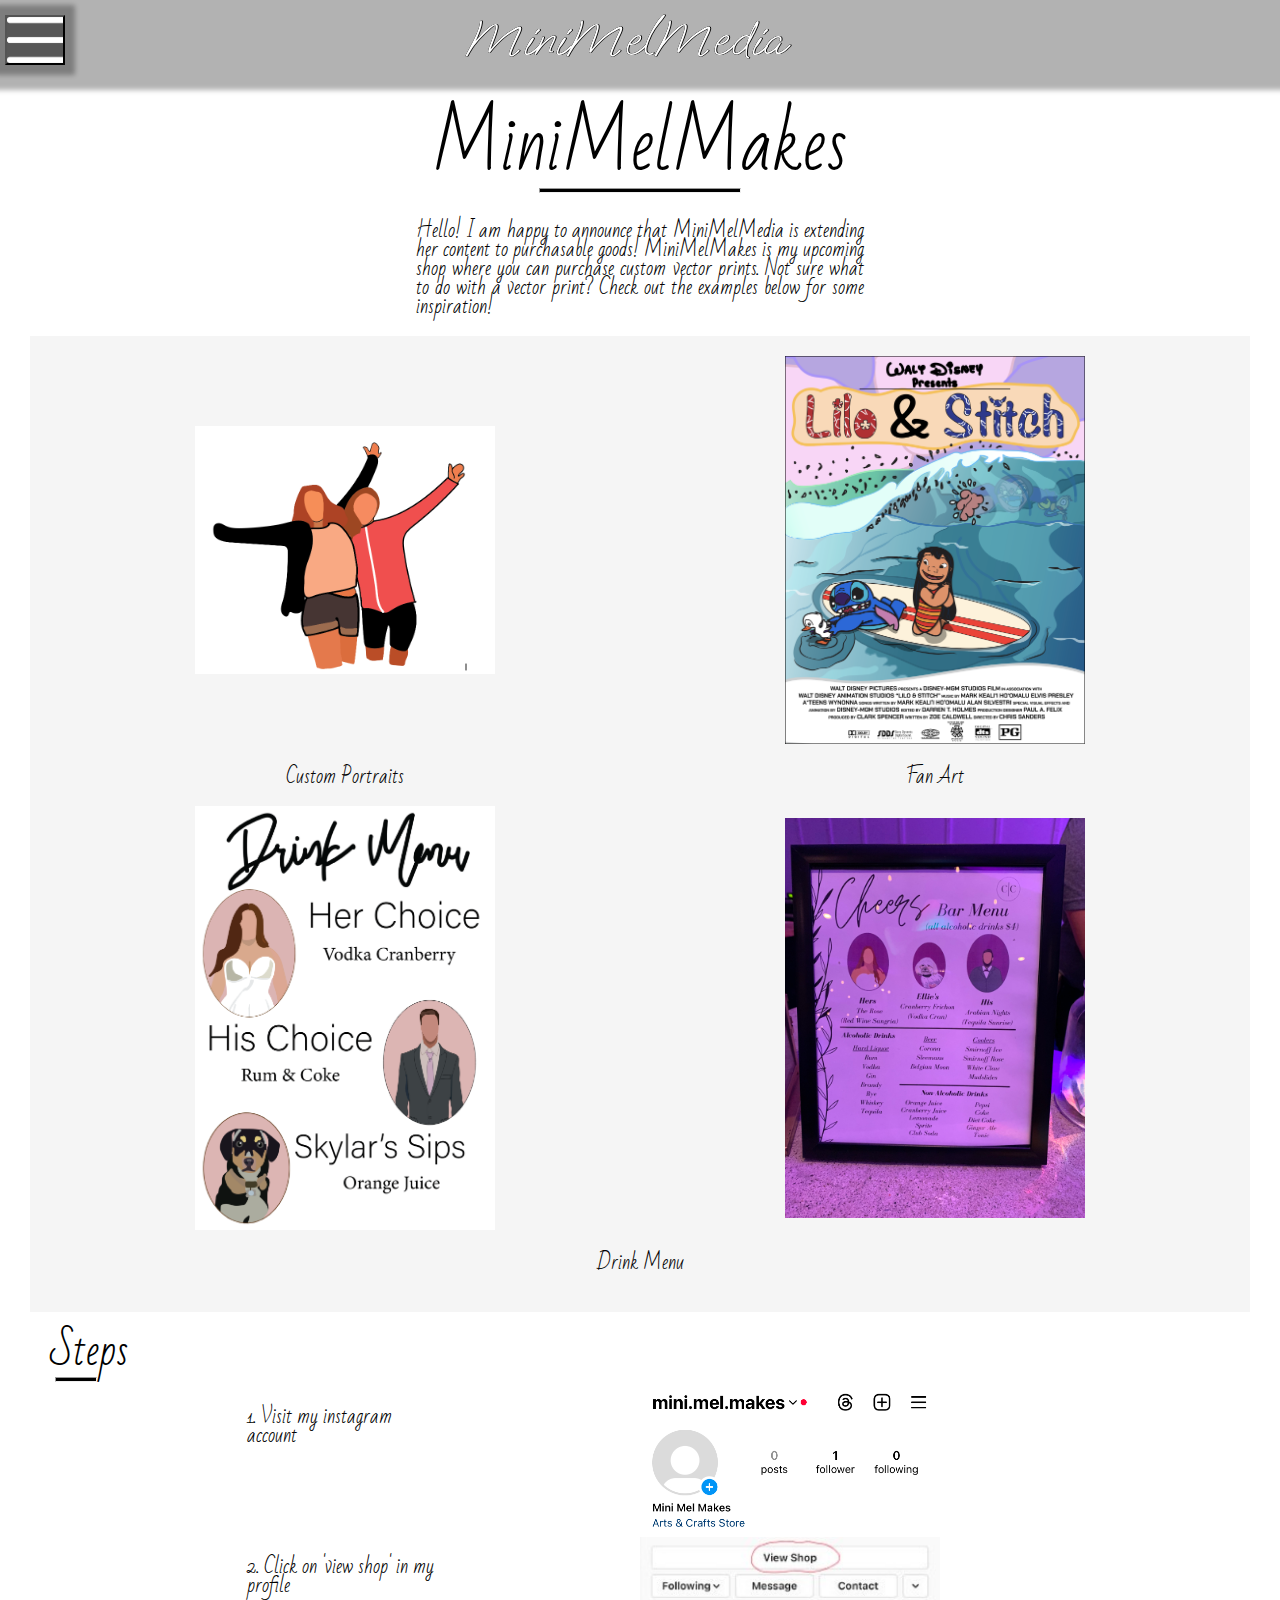
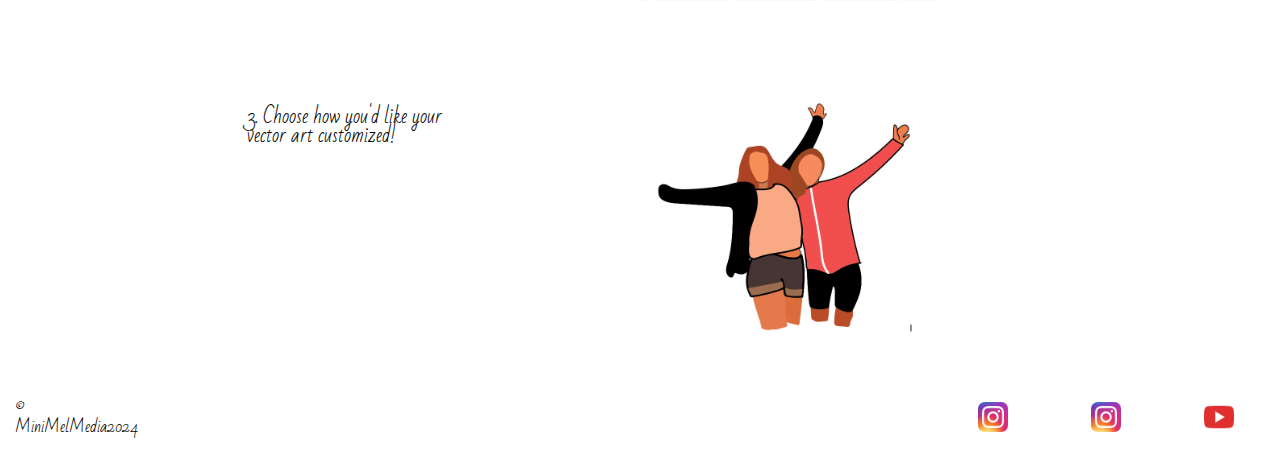
<file: aulenback_melanie_a3/shop.html>
<!DOCTYPE html>
<html lang="en">

<head>
    <meta charset="UTF-8">
    <meta name="viewport" content="width=device-width, initial-scale=1.0">
    <link href="styles/reset.css" rel="stylesheet" type="text/css" />
    <link href="styles/general.css" rel="stylesheet" type="text/css" />
    <link href="styles/index.css" rel="stylesheet" type="text/css" />
    <link href="styles/art.css" rel="stylesheet" type="text/css" />
    <link href="styles/shop.css" rel="stylesheet" type="text/css" />
    <link rel="icon" href="images/chelsandi.png">
    <link rel="preconnect" href="https://fonts.googleapis.com">
    <link rel="preconnect" href="https://fonts.googleapis.com">
    <link rel="preconnect" href="https://fonts.gstatic.com" crossorigin>
    <link href="https://fonts.googleapis.com/css2?family=Bad+Script&family=Oooh+Baby&display=swap" rel="stylesheet">
    <title>Shop</title>
</head>

<body>
    <header>
        <nav class="defaultNav">
            <div class="shp"><a href="shop.html" target="_blank">Shop</a></div>
            <div class="at"><a href="art.html" target="_blank">Art</a></div>
            <div class="ttl"><a href="index.html" target="_blank">
                    <h1>MiniMelMedia</h1>
                </a>
            </div>
            <div class="inst">
                <a href="https://www.instagram.com/mini.mel.makes/" target="_blank"><img
                        src="images/insta_logo.webp" alt="Instagram Logo" width="30px"></a>
            </div>
            <div class="insta">
                <a href="https://www.instagram.com/minimelmedia/" target="_blank"><img src="images/insta_logo.webp"
                        alt="Instagram Logo" width="30px"></a>
            </div>
            <div class="yt">
                <a href="https://www.youtube.com/@minimelmedia1276" target="_blank"><img src="images/yt_logo.webp"
                        alt="YouTube Logo" width="30px"></a>
            </div>
        </nav>
        <nav class="mobileNav hidden">
            <button onclick="toggleMenu()"></button>
            <div><a href="index.html" target="_blank">
                    <h1>MiniMelMedia</h1>
                </a>
            </div>
            <div id="menu" class="menu hidden">
                <div class="menuSpace"><a href="shop.html" target="_blank">Shop</a></div>
                <div class="menuSpace"><a href="art.html" target="_blank">Art</a></div>
                <div class="menuSpace">
                    <a href="https://www.instagram.com/mini.mel.makes/" target="_blank"><img
                            src="images/insta_logo.webp" alt="Instagram Logo" width="30px"></a>
                </div>
                <div class="menuSpace">
                    <a href="https://www.instagram.com/minimelmedia/" target="_blank"><img
                            src="images/insta_logo.webp" alt="Instagram Logo" width="30px"></a>
                </div>
                <div class="menuSpace">
                    <a href="https://www.youtube.com/@minimelmedia1276" target="_blank"><img
                            src="images/yt_logo.webp" alt="YouTube Logo" width="30px"></a>
                </div>
            </div>
        </nav>
    </header>
    <div class="main">
        <div class="introshop">
            <h4>MiniMelMakes</h4>
            <hr class="hrshop">
            <p>Hello! I am happy to announce that MiniMelMedia is extending her content to purchasable goods! MiniMelMakes
                is my upcoming shop where you can purchase custom vector prints. Not sure what to do with a vector print?
                Check out the examples below for some inspiration!</p>
        </div>
        <div class="examples">
            <div class="img1"><img src="images/cass.png" alt="Drink Menu with vector characters" width="300px"></div>
            <div class="img2"><img src="images/chels.jpg" alt="Drink Menu with vector characters" width="300px"></div>
            <div class="img3"><img src="images/chelsandi.png"
                    alt="Vector image of two sisters with their arms around each other" width="300px"></div>
            <div class="img4"><img src="images/lilo.JPG" alt="Movie poster for Lilo and Stitch" width="300px"></div>

            <p class="cp1">Drink Menu</p>
            <p class="cp2">Custom Portraits</p>
            <p class="cp3">Fan Art</p>
        </div>
        <div class="steps">
            <h2 class="stepst">Steps</h2>
            <hr class="hrsteps">
            <p class="step1"><b>1.</b> Visit my instagram account</p>
            <p class="step2"><b>2.</b> Click on 'view shop' in my profile</p>
            <p class="step3"><b>3.</b> Choose how you'd like your vector art customized!</p>
            <div class="stepimg1"><img src="images/mmminsta.jpg" alt="Instagram profile for MiniMelMakes" width="300px"></div>
            <div class="stepimg2"><img src="images/instashop.jpg" alt="Shop button on instagram profile" width="300px"></div>
            <div class="stepimg3"><img src="images/chelsandi.png" alt="Vector image of two sisters with their arms around each other" width="300px"></div>
        </div>
    </div>
    <footer>
        <span class="cr footerShop">&copy;
            MiniMelMedia2024
        </span>
        <div class="inst">
            <a href="https://www.instagram.com/mini.mel.makes/" target="_blank"><img src="images/insta_logo.webp" alt="Instagram Logo" width="30px"></a>
        </div>
        <div class="insta">
            <a href="https://www.instagram.com/minimelmedia/" target="_blank"><img src="images/insta_logo.webp" alt="Instagram Logo" width="30px"></a>
        </div>
        <div class="yt">
            <a href="https://www.youtube.com/@minimelmedia1276" target="_blank"><img src="images/yt_logo.webp" alt="YouTube Logo" width="30px"></a>
        </div>
    </footer>
    <script src="scripts/script.js"></script>
</body>

</html>
</file>
<file: aulenback_melanie_a3/styles/general.css>
.bad-script-regular {
    font-family: "Bad Script", cursive;
    font-weight: 400;
    font-style: normal;
  }

  .oooh-baby-regular {
    font-family: "Oooh Baby", cursive;
    font-weight: 400;
    font-style: normal;
  }
  
p, h2, h3, h4, h5 {
    font-family: "Bad Script", cursive;
}

h1 {
    font-family: "Oooh Baby", cursive;
    text-align: center;
    font-size: 50px;
    display: flex;
    align-self: center;
    padding: 10px;
    padding-left: 400px;
    padding-right: 300px;
}

/* header{
    display: grid;
    grid-template-columns: 1fr 1fr 1fr 1fr 2fr 1fr 1fr 1fr 1fr 1fr;
    justify-content: end;
    align-items: center;
    align-content: center;
    justify-items: center; 
    padding: 5px; 
    grid-template-areas: 
    "shp at . . ttl . . inst insta yt";
    text-shadow:
        0.07em 0 black,
        0 0.0em black,
        -0.0em 0 black,
        0 -0.0em black;
    background-color: rgba(0, 0, 0, 0.3);
    backdrop-filter: blur(8px);
    box-shadow: 0 0 5px 10px rgba(0, 0, 0, 0.3);
} */

nav {
    display: grid;
    grid-template-columns: 1fr 1fr 1fr 1fr 2fr 1fr 1fr 1fr 1fr 1fr;
    justify-content: end;
    align-items: center;
    align-content: center;
    justify-items: center;
    padding: 5px;
    grid-template-areas:
        "shp at . . ttl . . inst insta yt";
    text-shadow:
        0.07em 0 black,
        0 0.0em black,
        -0.0em 0 black,
        0 -0.0em black;
    background-color: rgba(0, 0, 0, 0.3);
    backdrop-filter: blur(8px);
    box-shadow: 0 0 5px 10px rgba(0, 0, 0, 0.3);
}

.shp {
    grid-area: shp;
}

.at {
    grid-area: at;
}

.ttl {
    grid-area: ttl;      
}

.inst {
    grid-area: inst;
}

.insta {
    grid-area: insta;
}

.yt {
    grid-area: yt;
}

.buttons {
    display: flex;
    padding: 20px;
    margin-right: 0;
    gap: 1px;
}

.logos {

    padding: 20px;
    margin-left: 0;
    gap: 10px;
}

a {
    font-size: 20px;
    font-family: "Bad Script", cursive;
}

a:link {
    color: white;
}

a:visited {
    color: white;
}

a:hover {
    color: rgb(151, 197, 209);
}

a:active {
    color: rgb(211, 136, 180);
}

a:link,
a:visited {
    text-decoration: none;
}

.centertext {
    text-align: center;
}

h2 {
    font-size: 40px;
}

p {
    font-size: 19px;
}

hr {
    width: 40px;
    height: 3px;
    background-color: black;
}

h3 {
    font-size: 30px;
}

footer {
    display: grid;
    grid-template-columns: 1fr 7fr 1fr 1fr 1fr;
    justify-content: end;
    align-items: center;
    align-content: center;
    justify-items: center;
    padding: 5px;
    grid-template-areas:
        "cr . inst insta yt";
    font-family: "Bad Script", cursive;
}

.intro {
    text-align: justify;
    padding: 30px;
}

.mobileNav {
    animation: appear 1s;
    display: none;

    grid-template-areas:
        ". ."
        "menu menu";
    justify-items: left;
}

.menu {
    grid-area: menu;
}

.hidden {
    display: none;
}

button {
    display: none;
    cursor: pointer;
}

.menuSpace {
    padding: 10px;
}

@media screen and (max-width: 1400px) {
    button {
        display: inline-block;
        background-image: url('../images/menu.png');
        background-size: cover;
        width: 60px;
        height: 50px;
        background-color: rgba(0, 0, 0, 0.3);
        backdrop-filter: blur(8px);
        box-shadow: 0 0 5px 10px rgba(0, 0, 0, 0.3);

    }

    .defaultNav {
        display: none;
    }

    .mobileNav {
        display: grid;
        background-color: rgba(0, 0, 0, 0.3);
    }
}
</file>
<file: aulenback_melanie_a3/styles/index.css>
#banner {
    background-image: url('../images/banner.jpg');
    background-repeat: no-repeat;
    background-size: cover;
    background-position: 40% 60%;
    height: 350px;
    width: 100%;
}

.content {
    padding: 30px;
    display: grid;
    grid-template-areas: 
    "introindex"
    "videosmain";
}

.intro{
    text-align: justify;
    margin-top: 30px;
    margin-left: 30%;
    margin-right: 30%;
}

.songs{
    display: inline-block;
    padding: 20px;
}

.footerimg{
    background-image: url('../images/outropic.png');
    background-repeat: no-repeat;
    background-size: cover;
    height: 50px;
    display: flex;
    justify-content: space-around;
}

span{
    color: white;
    padding: 10px;
    float: left;
}

.carousel1 {
    display: grid;
    grid-template-areas: 
    "la vid ra";
    justify-content: center;
}

.la {
    grid-area: la;
}

.vid {
    grid-area: vid;
}

.ra {
    grid-area: ra;
}

#vid1 {
    display: none;
}

#vid2 {
    display: inline-block;
}

#vid3 {
    display: none;
}

#vid4 {
    display: none;
}

#vid5 {
    display: inline-block;
}

#vid6 {
    display: none;
}

#vid7 {
    display: none;
}

#vid8 {
    display: inline-block;
}
</file>
<file: aulenback_melanie_a3/styles/art.css>
.bg{
    background-image: url('../images/outropic.png');
    padding: 30px;
    grid-area: bg;
}

.defaultNavArt{
    display: grid;
    grid-template-columns: 1fr 1fr 1fr 1fr 2fr 1fr 1fr 1fr 1fr 1fr;
    justify-content: end;
    align-items: center;
    align-content: center;
    justify-items: center; 
    padding: 5px; 
    grid-template-areas: 
    "shp at . . ttl . . inst insta yt";
    text-shadow:
        0.07em 0 black,
        0 0.0em black,
        -0.0em 0 black,
        0 -0.0em black;
    background-color: rgb(182, 208, 247);
    backdrop-filter: blur(8px);
    box-shadow: 0 0 5px 10px rgba(0, 0, 0, 0.3);
}

.mobileNavArt {
    animation: appear 1s;
    display: none;

    grid-template-areas:
        ". ."
        "menu menu";
    justify-items: left;
}

.contentart
{
    display: grid;
    grid-template-columns: auto;
    grid-template-rows: auto 1fr;
    justify-content: end;
    align-items: center;
    align-content: center;
    justify-items: center; 
    padding: 5px; 
    grid-template-areas: 
    "intro"
    "bg";
}
.column{
    flex: 25%;
    max-width: 25%;
}

.row{
    display: flex;
    flex-wrap: wrap;
    padding: 0px 100px 100px 100px;
}

.image_hover_zoom{
    height: auto;
    overflow: hidden;
    border: 5px solid white;
}

.image_hover_zoom img{
    vertical-align: middle;
    margin: 0;
    padding: 0;
    border: 0;
    transition: transform .5s ease;
}

.image_hover_zoom:hover img{
    transform: scale(1.5);
}

.footerart{
    display: grid;
    grid-template-columns: 1fr 7fr 1fr 1fr 1fr;
    justify-content: end;
    align-items: center;
    align-content: center;
    justify-items: center;
    padding: 5px; 
    grid-template-areas: 
    "cr . inst insta yt";
    background-color: rgb(182, 208, 247);
    width: 100%;
}

@media screen and (max-width: 1100px){
    .column{
        flex: 50%;
        max-width: 50%;
    }
}

@media screen and (max-width: 800px){
    .column{
        flex: 100%;
        max-width: 100%;
    }
}

@media screen and (max-width: 1400px) {
    button {
        display: inline-block;
        background-image: url('../images/menu.png');
        background-size: cover;
        width: 60px;
        height: 50px;
        background-color: rgba(0, 0, 0, 0.3);
        backdrop-filter: blur(8px);
        box-shadow: 0 0 5px 10px rgba(0, 0, 0, 0.3);

    }

    .defaultNavArt {
        display: none;
    }

    .mobileNavArt {
        display: grid;
        background-color: rgb(182, 208, 247);
    }
}
</file>
<file: aulenback_melanie_a3/styles/shop.css>
.main{
    padding: 30px;
    display: grid;
    grid-template-areas: 
    "introshop"
    "examples"
    "steps";
}

h4{
    text-align: center;
    font-size: 70px;
}

.hrshop{
    width: 200px;
    height: 3px;
    background-color: black;
}

p{
    margin: 0 30%;
    text-align: justify;
    padding: 20px;
}

.examples{
    display: grid;
    grid-template-columns: 1fr 1fr 1fr 1fr;
    grid-template-rows: 1fr auto;
    justify-content: end;
    align-items: center;
    align-content: center;
    justify-items: center;
    padding: 20px;
    grid-template-areas: 
    "img1 img2 img3 img4"
    "cp1 cp1 cp2 cp3";
    background-color: whitesmoke;
}

.img1{
    grid-area: img1;
}

.img2{
    grid-area: img2;
}

.img3{
    grid-area: img3;
}

.img4{
    grid-area: img4;
}

.cp1{
    grid-area: cp1;
}

.cp2{
    grid-area: cp2;
}

.cp3{
    grid-area: cp3;
}

.hrsteps{
    margin: 5px;
    width: 40px;
    height: 3px;
    background-color: black;
    grid-area: hrsteps;
}

.steps{
    padding: 20px;
}

.steps{
    display: grid;
    grid-template-columns: 1fr 1fr;
    grid-template-rows: auto auto 1fr 1fr;
    /* justify-content: end;
    align-items: center;
    align-content: center;
    justify-items: center; */
    padding: 20px;
    grid-template-areas: 
    "stepst ."
    "hrsteps ."
    "step1 stepimg1"
    "step2 stepimg2"
    "step3 stepimg3";
    background-color: white;
}

.step1{
    grid-area: step1;
    text-align: left;
}

.step2{
    grid-area: step2;
    text-align: left;
}

.step3{
    grid-area: step3;
    text-align: left;
}

.stepimg1{
    grid-area: stepimg1;
}

.stepimg2{
    grid-area: stepimg2;
}

.stepimg3{
    grid-area: stepimg3;
}

.stepst{
    grid-area: stepst;
}

.footerShop {
    color: black;
}

@media screen and (max-width: 1400px) {
    .examples{
        display: grid;
    grid-template-columns: 1fr 1fr;
    grid-template-rows: 1fr auto;
        grid-template-areas: 
        "img3 img4"
        "cp2 cp3"
        "img1 img2"
        "cp1 cp1";
        justify-content: end;
        align-items: center;
    align-content: center;
    justify-items: center;
    }

       /* .img1, .img2, .cp1 {
        grid-column: span 2;
    } */
}
</file>
